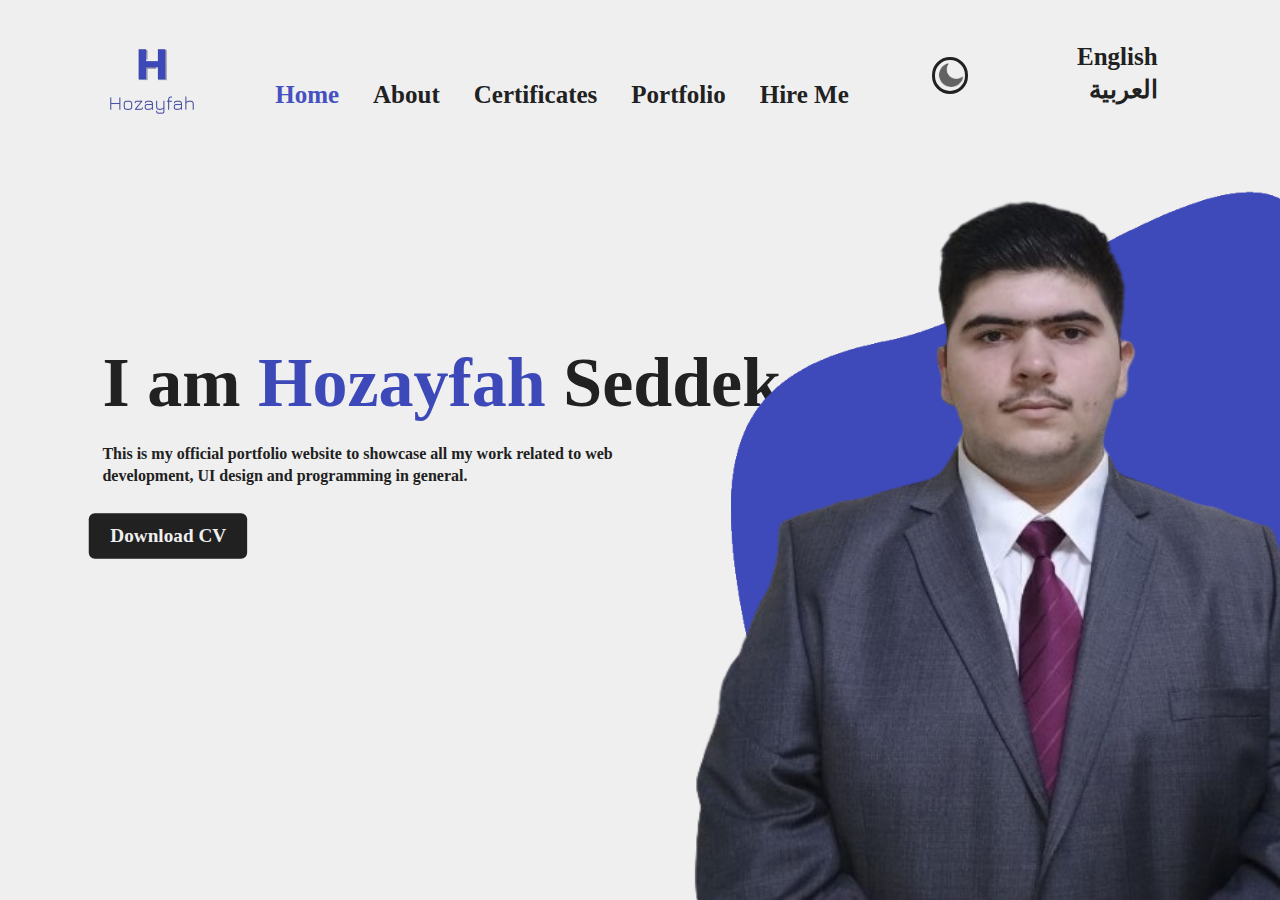
<file: index.html>
<!DOCTYPE html>
<html lang="en">
  <head>
    <meta charset="UTF-8" />
    <meta name="viewport" content="width=device-width, initial-scale=1.0" />
    <title>Home</title>
    <link rel="stylesheet" href="style.css" />
    <link
      rel="stylesheet"
      href="https://site-assets.fontawesome.com/releases/v6.7.2/css/all.css"
    />
    <link rel="icon" href="images/Logo.png" />
  </head>

  <body>
    <div class="main">
      <nav>
        <img src="images/Logo.png" class="logo" />
        <ul class="burger">
          <li><i class="fa-regular fa-bars"></i></li>
        </ul>
        <div class="burger-menu">
          <ul>
            <li>
              <a href="index.html" class="active"
                ><span class="active"><i class="fa-solid fa-house"></i></span>
                Home</a
              >
              <span class="close-btn">&times;</span>
            </li>
            <li>
              <a href="public/about.html"
                ><span><i class="fa-solid fa-circle-info"></i></span> About</a
              >
            </li>
            <li>
              <a href="./public/certificates.html">
                <span><i class="fa-solid fa-file-certificate"></i></span>
                Certificates</a
              >
            </li>
            <li>
              <a href="public/portfolio.html"
                ><span><i class="fa-solid fa-address-book"></i></span>
                Portfolio</a
              >
            </li>
            <li>
              <a href="public/hire.html"
                ><span><i class="fa-solid fa-briefcase"></i></span> Hire Me</a
              >
            </li>
          </ul>
        </div>
        <ul class="nav">
          <li>
            <a href="index.html" class="active"
              ><span class="active"><i class="fa-solid fa-house"></i></span
              ><br />Home</a
            >
          </li>
          <li>
            <a href="public/about.html"
              ><span><i class="fa-solid fa-circle-info"></i></span
              ><br />About</a
            >
          </li>
          <li>
            <a href="./public/certificates.html">
              <span><i class="fa-solid fa-file-certificate"></i></span
              ><br />Certificates</a
            >
          </li>
          <li>
            <a href="public/portfolio.html"
              ><span><i class="fa-solid fa-address-book"></i></span
              ><br />Portfolio</a
            >
          </li>
          <li>
            <a href="public/hire.html"
              ><span><i class="fa-solid fa-briefcase"></i></span><br />Hire
              Me</a
            >
          </li>
        </ul>
        <img src="images/moon.png" id="icon" />
        <div class="lang-box">
          <ul>
            <li class="en"><a href="">English</a></li>
            <li class="ar"><a href="indexAR.html">العربية</a></li>
          </ul>
        </div>
      </nav>

      <div class="info">
        <h1>I am <span>Hozayfah</span> Seddek</h1>
        <p>
          This is my official portfolio website to showcase all my work related
          to web <br />
          development, UI design and programming in general.
        </p>
        <a href="files/CV.pdf" download class="butt"
          >Download CV <i class="fa-solid fa-download"></i
        ></a>
      </div>
      <div class="img-box">
        <img src="images/pattern.png" class="back-img" />
        <img src="images/img.png" class="maina-img" />
      </div>
      <div class="social-links">
        <a href="https://www.linkedin.com/in/hozyfah-seddek-592b80298/"
          ><i class="fa-brands fa-linkedin-in"></i
        ></a>
        <a href="https://github.com/Hozayfah-Seddek"
          ><i class="fa-brands fa-github"></i
        ></a>
      </div>
    </div>
    <script src="main.js"></script>
  </body>
</html>
</file>
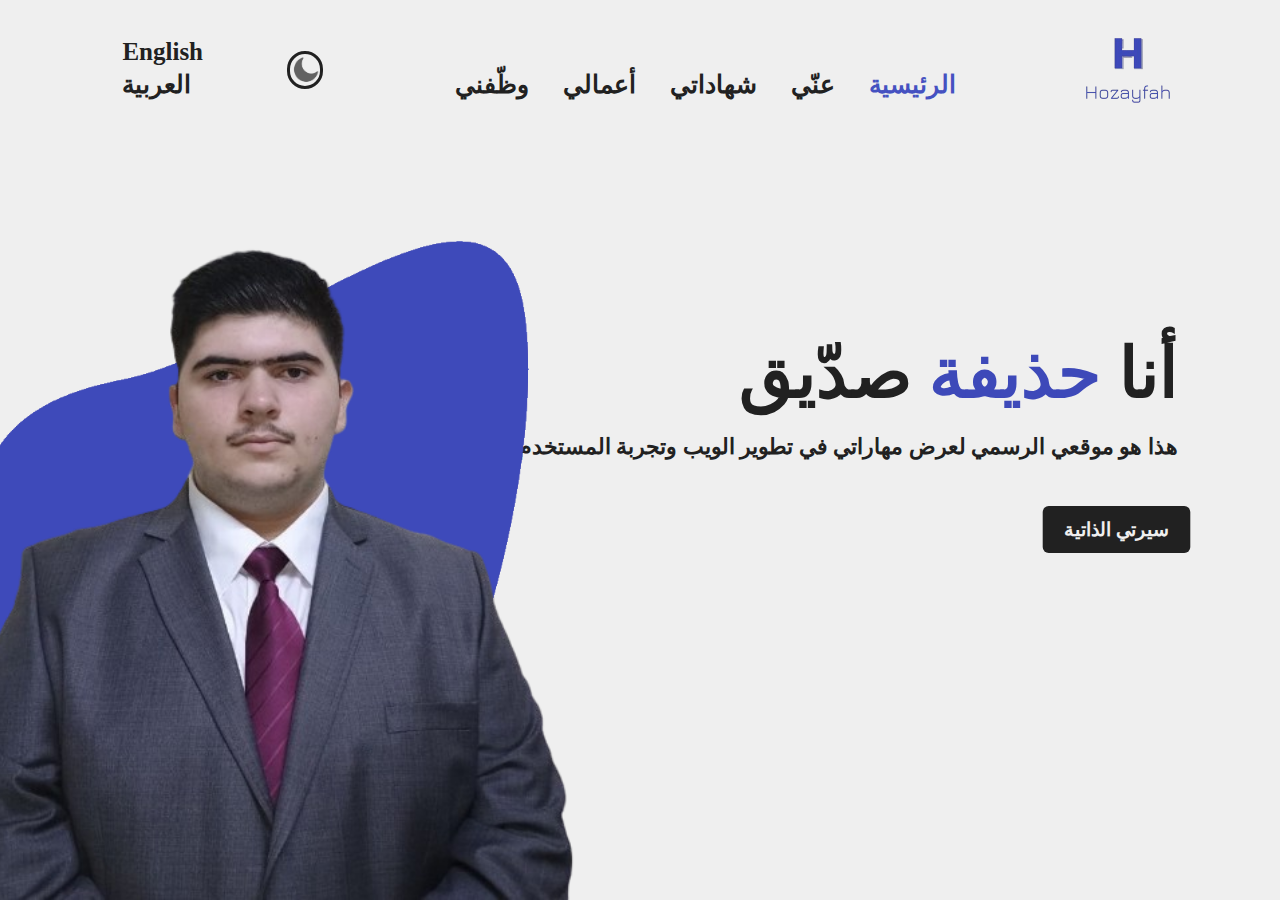
<file: indexAR.html>
<!DOCTYPE html>
<html dir="rtl" lang="ar">
  <head>
    <meta charset="UTF-8" />
    <meta name="viewport" content="width=device-width, initial-scale=1.0" />
    <title>الرئيسية</title>
    <link rel="stylesheet" href="styleAR.css" />
    <link
      rel="stylesheet"
      href="https://site-assets.fontawesome.com/releases/v6.7.2/css/all.css"
    />
    <link rel="icon" href="images/Logo.png" />
  </head>

  <body>
    <div class="main">
      <nav>
        <img src="images/Logo.png" class="logo" />
        <ul class="burger">
          <li><i class="fa-regular fa-bars"></i></li>
        </ul>
        <ul class="burger-menu">
          <li>
            <a href="indexAR.html" class="active"
              ><span class="active"><i class="fa-solid fa-house"></i></span
              ><br />الرئيسية</a
            >
          </li>
          <li>
            <a href="public/aboutAR.html"
              ><span><i class="fa-solid fa-circle-info"></i></span><br />عنّي</a
            >
          </li>
          <li>
            <a href="./public/certificatesAR.html">
              <span><i class="fa-solid fa-file-certificate"></i></span
              ><br />شهاداتي</a
            >
          </li>
          <li>
            <a href="public/portfolioAR.html"
              ><span><i class="fa-solid fa-address-book"></i></span
              ><br />أعمالي</a
            >
          </li>
          <li>
            <a href="public/hireAR.html"
              ><span><i class="fa-solid fa-briefcase"></i></span><br />وظّفني</a
            >
          </li>
        </ul>
        <ul class="nav">
          <li>
            <a href="indexAR.html" class="active"
              ><span class="active"><i class="fa-solid fa-house"></i></span
              ><br />الرئيسية</a
            >
          </li>
          <li>
            <a href="public/aboutAR.html"
              ><span><i class="fa-solid fa-circle-info"></i></span><br />عنّي</a
            >
          </li>
          <li>
            <a href="./public/certificatesAR.html">
              <span><i class="fa-solid fa-file-certificate"></i></span
              ><br />شهاداتي</a
            >
          </li>
          <li>
            <a href="public/portfolioAR.html"
              ><span><i class="fa-solid fa-address-book"></i></span
              ><br />أعمالي</a
            >
          </li>
          <li>
            <a href="public/hireAR.html"
              ><span><i class="fa-solid fa-briefcase"></i></span><br />وظّفني</a
            >
          </li>
        </ul>
        <img src="images/moon.png" id="icon" />
        <div class="lang-box">
          <ul>
            <li class="en"><a href="index.html">English</a></li>
            <li class="ar"><a href="">العربية</a></li>
          </ul>
        </div>
      </nav>
      <div class="info">
        <h1>أنا <span>حذيفة</span> صدّيق</h1>
        <p>
          هذا هو موقعي الرسمي لعرض مهاراتي في تطوير الويب وتجربة المستخدم
          والبرمجة بشكل عام.
        </p>
        <a href="files/CVar.pdf" download class="butt"
          >سيرتي الذاتية <i class="fa-solid fa-download"></i
        ></a>
      </div>
      <div class="img-box">
        <img src="images/pattern.png" class="back-img" />
        <img src="images/img.png" class="maina-img" />
      </div>
      <div class="social-links">
        <a href="https://github.com/Hozayfah-Seddek"
          ><i class="fa-brands fa-github"></i
        ></a>
        <a href="https://www.linkedin.com/in/hozyfah-seddek-592b80298/"
          ><i class="fa-brands fa-linkedin-in"></i
        ></a>
      </div>
    </div>
    <script src="main.js"></script>
  </body>
</html>
</file>
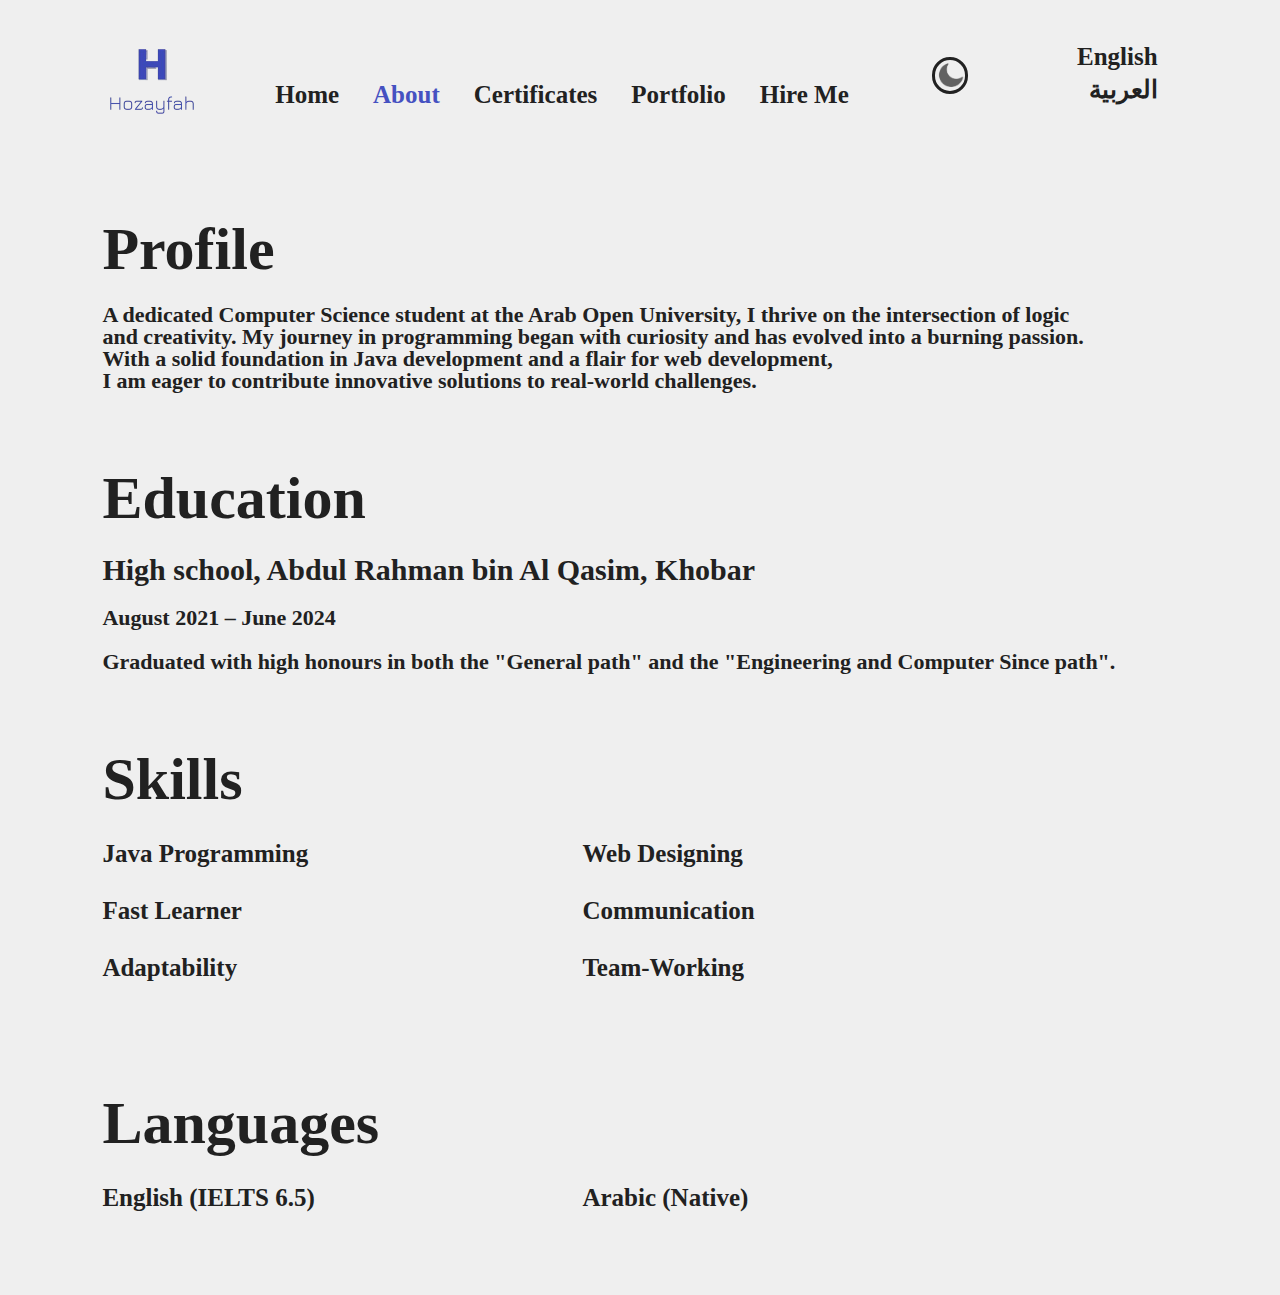
<file: public/about.html>
<!DOCTYPE html>
<html lang="en">

<head>
    <meta charset="UTF-8">
    <meta name="viewport" content="width=device-width, initial-scale=1.0">
    <title>About</title>
    <link rel="stylesheet" href="../style.css">
    <link rel="stylesheet" href="https://site-assets.fontawesome.com/releases/v6.7.2/css/all.css">
    <link rel="icon" href="../images/Logo.png">
</head>

<body>
    <div class="main">
        <nav>
            <img src="../images/Logo.png" class="logo">
            <ul class="burger">
            <li><i class="fa-regular fa-bars"></i></li>
            </ul>
            <ul class="burger-menu">
                <li> <a href="../index.html"><span><i class="fa-solid fa-house"></i></span><br>Home</a></li>
                <li> <a href="about.html" class="active"><span class="active"><i class="fa-solid fa-circle-info"></i></span><br>About</a></li>
                <li> <a href="certificates.html"><span><i class="fa-solid fa-file-certificate"></i></span><br>Certificates</a></li>
                <li> <a href="portfolio.html"><span><i class="fa-solid fa-address-book"></i></span><br>Portfolio</a></li>
                <li> <a href="hire.html"><span><i class="fa-solid fa-briefcase"></i></span><br>Hire Me</a></li>
            </ul>
            <ul class="nav">
                <li> <a href="../index.html"><span><i class="fa-solid fa-house"></i></span><br>Home</a></li>
                <li> <a href="about.html" class="active"><span class="active"><i class="fa-solid fa-circle-info"></i></span><br>About</a></li>
                <li> <a href="certificates.html"><span><i class="fa-solid fa-file-certificate"></i></span><br>Certificates</a></li>
                <li> <a href="portfolio.html"><span><i class="fa-solid fa-address-book"></i></span><br>Portfolio</a></li>
                <li> <a href="hire.html"><span><i class="fa-solid fa-briefcase"></i></span><br>Hire Me</a></li>
            </ul>
            <img src="../images/moon.png" id="icon">
            <div class="lang-box">
                <ul>
                    <li class="en"><a href="">English</a></li>
                    <li class="ar"><a href="aboutAR.html">العربية</a></li>
                </ul>
        </nav>
        <div class="body">
            <h1>Profile</h1>
            <p>
                A dedicated Computer Science student at the Arab Open University, I thrive on the intersection of logic <br> 
                and creativity. My journey in programming began with curiosity and has evolved into a burning passion. <br>
                With a solid foundation in Java development and a flair for web development, <br>
                I am eager to contribute innovative solutions to real-world challenges.
            </p>
            <br><br><br><br>
            <h1>Education</h1>
            <h2>High school, Abdul Rahman bin Al Qasim, Khobar</h2>
            <p>
                August 2021 – June 2024<br><br>
                Graduated with high honours in both the "General path" and the "Engineering and Computer Since
                path".
            </p>
            <br><br><br><br>
            <h1>Skills</h1>
            <div class="container">
                <div class="row">
                    <div class="col">
                        Java Programming
                    </div>
                    <div class="col">
                        <i class="fas fa-star"></i>
                        <i class="fas fa-star"></i>
                        <i class="fas fa-star"></i>
                        <i class="far fa-star"></i>
                        <i class="far fa-star"></i>
                    </div>
                </div>
                <div class="row">
                    <div class="col">
                        Web Designing
                    </div>
                    <div class="col">
                        <i class="fas fa-star"></i>
                        <i class="fas fa-star"></i>
                        <i class="fas fa-star-half-alt"></i>
                        <i class="far fa-star"></i>
                        <i class="far fa-star"></i>
                    </div>
                </div>
                <div class="row">
                    <div class="col">
                        Fast Learner
                    </div>
                    <div class="col">
                        <i class="fas fa-star"></i>
                        <i class="fas fa-star"></i>
                        <i class="fas fa-star"></i>
                        <i class="fas fa-star"></i>
                        <i class="far fa-star"></i>
                    </div>
                </div>
                <div class="row">
                    <div class="col">
                        Communication
                    </div>
                    <div class="col">
                        <i class="fas fa-star"></i>
                        <i class="fas fa-star"></i>
                        <i class="fas fa-star"></i>
                        <i class="fas fa-star"></i>
                        <i class="far fa-star"></i>
                    </div>
                </div>
                <div class="row">
                    <div class="col">
                        Adaptability
                    </div>
                    <div class="col">
                        <i class="fas fa-star"></i>
                        <i class="fas fa-star"></i>
                        <i class="fas fa-star"></i>
                        <i class="fas fa-star"></i>
                        <i class="fas fa-star"></i>
                    </div> 
                </div>
                <div class="row">
                    <div class="col">
                        Team-Working
                    </div>
                    <div class="col">
                        <i class="fas fa-star"></i>
                        <i class="fas fa-star"></i>
                        <i class="fas fa-star"></i>
                        <i class="fas fa-star"></i>
                        <i class="fas fa-star"></i>
                    </div>
                </div>
            </div>
            <br><br><br>
            <h1>Languages</h1>
            <div class="container">
                <div class="row">
                    <div class="col"> English (IELTS 6.5) </div>
                    <div class="col"> <i class="fa-solid fa-star"> </i> <i class="fa-solid fa-star"> </i> <i class="fa-solid fa-star"> </i> <i class="fas fa-star-half-alt"></i> <i class="fa-regular fa-star"></i> </div>
                </div>
                <div class="row">
                    <div class="col"> Arabic (Native) </div>
                    <div class="col"> <i class="fa-solid fa-star"> </i> <i class="fa-solid fa-star"> </i> <i class="fa-solid fa-star">
                    </i> <i class="fa-solid fa-star"></i> <i class="fa-solid fa-star"> </i> </div>
                </div>
            </div>
        </div>
    </div>
</body>

<script src="../main2.js"></script>

</html>
</file>
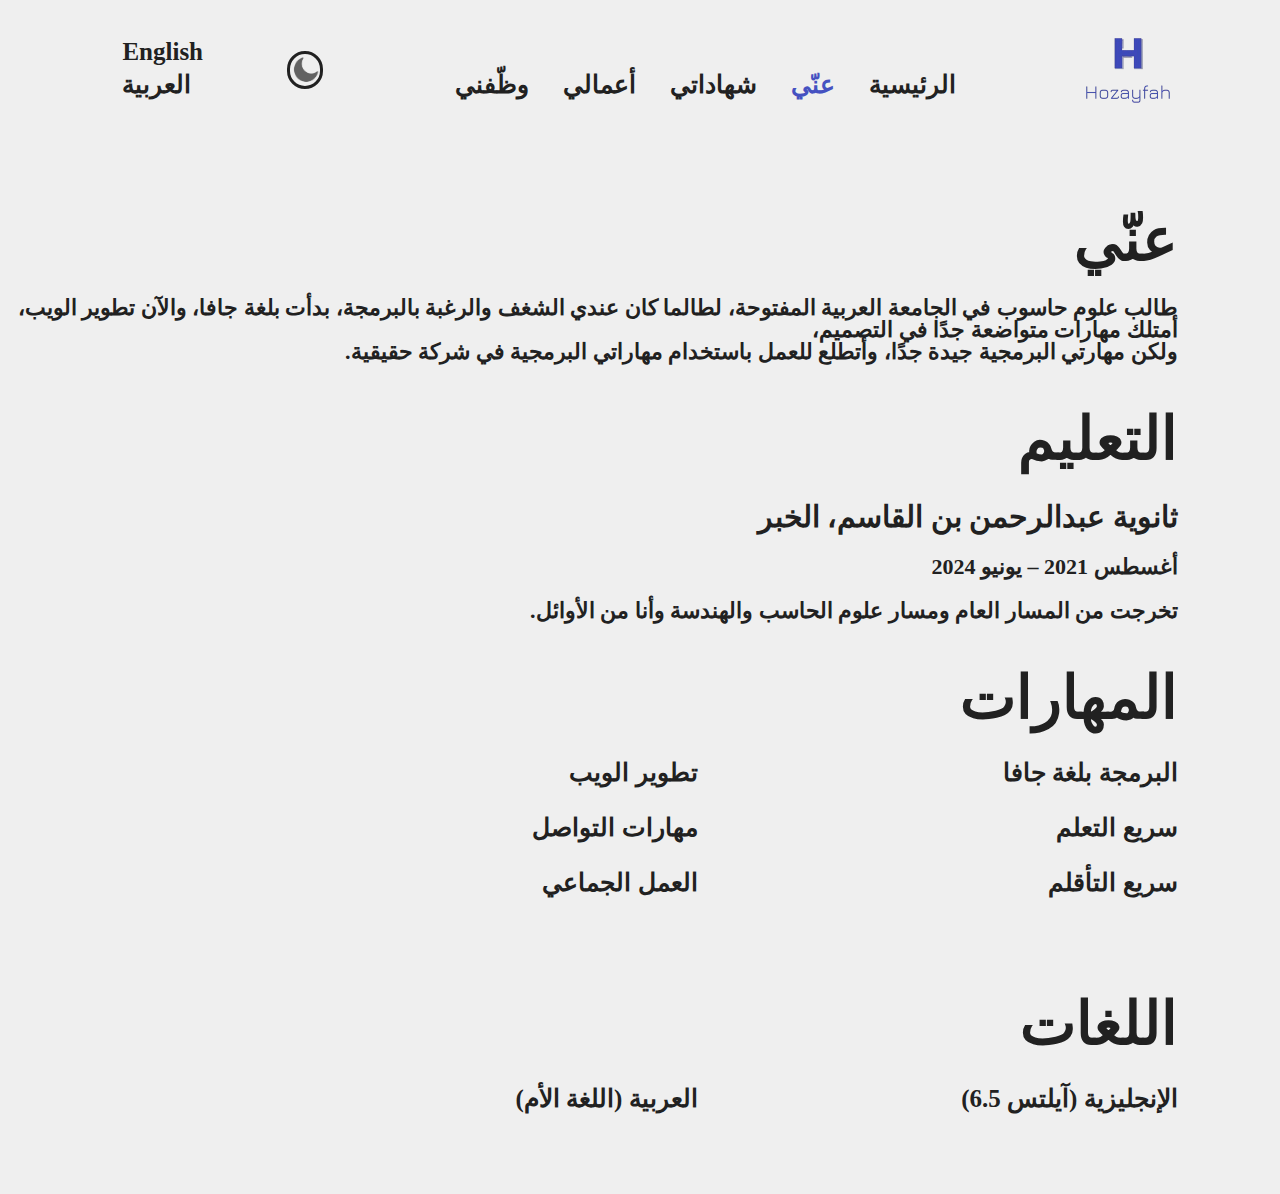
<file: public/aboutAR.html>
<!DOCTYPE html>
<html lang="ar" dir="rtl">
  <head>
    <meta charset="UTF-8" />
    <meta name="viewport" content="width=device-width, initial-scale=1.0" />
    <title>عنّي</title>
    <link rel="stylesheet" href="../styleAR.css" />
    <link
      rel="stylesheet"
      href="https://site-assets.fontawesome.com/releases/v6.7.2/css/all.css"
    />
    <link rel="icon" href="../images/Logo.png" />
  </head>

  <body>
    <div class="main">
      <nav>
        <img src="../images/Logo.png" class="logo" />
        <ul class="burger">
          <li><i class="fa-regular fa-bars"></i></li>
        </ul>
        <ul class="burger-menu">
          <li>
            <a href="../indexAR.html"
              ><span><i class="fa-solid fa-house"></i></span><br />الرئيسية</a
            >
          </li>
          <li>
            <a href="./aboutAR.html" class="active"
              ><span class="active"
                ><i class="fa-solid fa-circle-info"></i></span
              ><br />عنّي</a
            >
          </li>
          <li>
            <a href="certificatesAR.html"
              ><span><i class="fa-solid fa-file-certificate"></i></span
              ><br />شهاداتي</a
            >
          </li>
          <li>
            <a href="./portfolioAR.html"
              ><span><i class="fa-solid fa-address-book"></i></span
              ><br />أعمالي</a
            >
          </li>
          <li>
            <a href="./hireAR.html"
              ><span><i class="fa-solid fa-briefcase"></i></span><br />وظّفني</a
            >
          </li>
        </ul>
        <ul class="nav">
          <li>
            <a href="../indexAR.html"
              ><span><i class="fa-solid fa-house"></i></span><br />الرئيسية</a
            >
          </li>
          <li>
            <a href="./aboutAR.html" class="active"
              ><span class="active"
                ><i class="fa-solid fa-circle-info"></i></span
              ><br />عنّي</a
            >
          </li>
          <li>
            <a href="certificatesAR.html"
              ><span><i class="fa-solid fa-file-certificate"></i></span
              ><br />شهاداتي</a
            >
          </li>
          <li>
            <a href="./portfolioAR.html"
              ><span><i class="fa-solid fa-address-book"></i></span
              ><br />أعمالي</a
            >
          </li>
          <li>
            <a href="./hireAR.html"
              ><span><i class="fa-solid fa-briefcase"></i></span><br />وظّفني</a
            >
          </li>
        </ul>
        <img src="../images/moon.png" id="icon" />
        <div class="lang-box">
          <ul>
            <li class="en"><a href="about.html">English</a></li>
            <li class="ar"><a href="">العربية</a></li>
          </ul>
        </div>
      </nav>
      <div class="body">
        <h1>عنّي</h1>
        <p>
          طالب علوم حاسوب في الجامعة العربية المفتوحة، لطالما كان عندي الشغف
          والرغبة بالبرمجة، بدأت بلغة جافا، والآن تطوير الويب، أمتلك مهارات
          متواضعة جدًا في التصميم، <br />
          ولكن مهارتي البرمجية جيدة جدًا، وأتطلع للعمل باستخدام مهاراتي البرمجية
          في شركة حقيقية.
        </p>
        <h1>التعليم</h1>
        <h2>ثانوية عبدالرحمن بن القاسم، الخبر</h2>
        <p>
          أغسطس 2021 – يونيو 2024
          <br /><br />
          تخرجت من المسار العام ومسار علوم الحاسب والهندسة وأنا من الأوائل.
        </p>
        <h1>المهارات</h1>
        <div class="container">
          <div class="row">
            <div class="col">البرمجة بلغة جافا</div>
            <div class="col">
              <i class="fas fa-star"></i>
              <i class="fas fa-star"></i>
              <i class="fas fa-star"></i>
              <i class="far fa-star"></i>
              <i class="far fa-star"></i>
            </div>
          </div>
          <div class="row">
            <div class="col">تطوير الويب</div>
            <div class="col">
              <i class="fas fa-star"></i>
              <i class="fas fa-star"></i>
              <i class="fa-solid fa-star-half-stroke fa-flip-horizontal"></i>
              <i class="far fa-star"></i>
              <i class="far fa-star"></i>
            </div>
          </div>
          <div class="row">
            <div class="col">سريع التعلم</div>
            <div class="col">
              <i class="fas fa-star"></i>
              <i class="fas fa-star"></i>
              <i class="fas fa-star"></i>
              <i class="fas fa-star"></i>
              <i class="far fa-star"></i>
            </div>
          </div>
          <div class="row">
            <div class="col">مهارات التواصل</div>
            <div class="col">
              <i class="fas fa-star"></i>
              <i class="fas fa-star"></i>
              <i class="fas fa-star"></i>
              <i class="fas fa-star"></i>
              <i class="far fa-star"></i>
            </div>
          </div>
          <div class="row">
            <div class="col">سريع التأقلم</div>
            <div class="col">
              <i class="fas fa-star"></i>
              <i class="fas fa-star"></i>
              <i class="fas fa-star"></i>
              <i class="fas fa-star"></i>
              <i class="fas fa-star"></i>
            </div>
          </div>
          <div class="row">
            <div class="col">العمل الجماعي</div>
            <div class="col">
              <i class="fas fa-star"></i>
              <i class="fas fa-star"></i>
              <i class="fas fa-star"></i>
              <i class="fas fa-star"></i>
              <i class="fas fa-star"></i>
            </div>
          </div>
        </div>
        <h1>اللغات</h1>
        <div class="container">
          <div class="row">
            <div class="col">الإنجليزية (آيلتس 6.5)</div>
            <div class="col">
              <i class="fa-solid fa-star"> </i>
              <i class="fa-solid fa-star"> </i>
              <i class="fa-solid fa-star"> </i>
              <i class="fa-solid fa-star-half-stroke fa-flip-horizontal"></i>
              <i class="fa-regular fa-star"></i>
            </div>
          </div>
          <div class="row">
            <div class="col">العربية (اللغة الأم)</div>
            <div class="col">
              <i class="fa-solid fa-star"> </i>
              <i class="fa-solid fa-star"> </i>
              <i class="fa-solid fa-star"> </i>
              <i class="fa-solid fa-star"></i> <i class="fa-solid fa-star"> </i>
            </div>
          </div>
        </div>
      </div>
    </div>
  </body>

  <script src="../main2.js"></script>
</html>
</file>
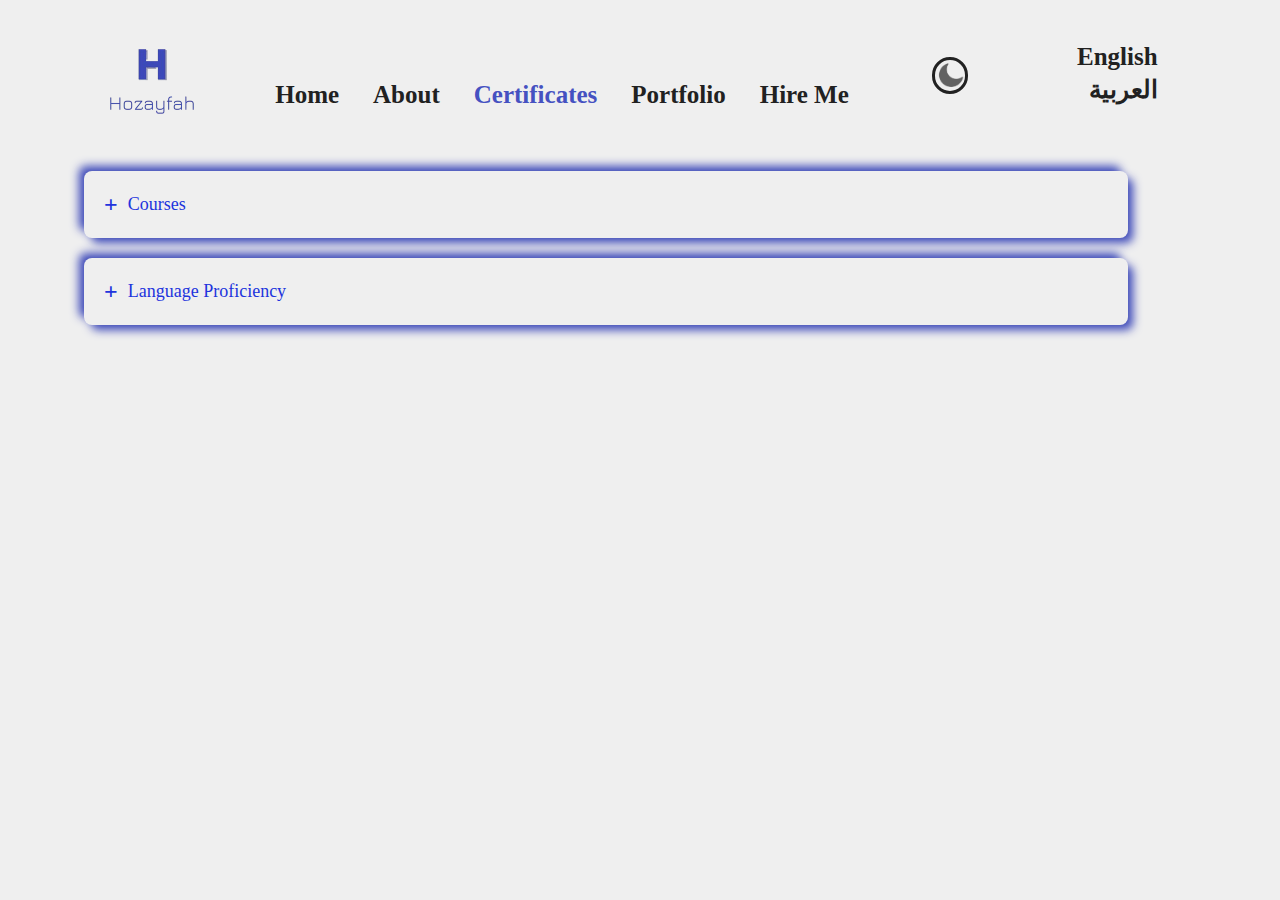
<file: public/certificates.html>
<!DOCTYPE html>
<html lang="en">

<head>
    <meta charset="UTF-8">
    <meta name="viewport" content="width=device-width, initial-scale=1.0">
    <title>certificates</title>
    <link rel="stylesheet" href="../style.css">
    <link rel="stylesheet" href="https://site-assets.fontawesome.com/releases/v6.7.2/css/all.css">
    <link rel="icon" href="../images/Logo.png">
</head>

<body>
    <div class="main">
        <nav>
            <img src="../images/Logo.png" class="logo">
            <ul class="burger">
            <li><i class="fa-regular fa-bars"></i></li>
            </ul>
            <ul class="burger-menu">
                <li> <a href="../index.html"><span><i class="fa-solid fa-house"></i></span><br>Home</a></li>
                <li> <a href="about.html" ><span ><i class="fa-solid fa-circle-info"></i></span><br>About</a></li>
                <li> <a href="certificates.html" class="active"><span class="active"><i class="fa-solid fa-file-certificate"></i></span><br>Certificates</a></li>
                <li> <a href="portfolio.html"><span><i class="fa-solid fa-address-book"></i></span><br>Portfolio</a></li>
                <li> <a href="hire.html"><span><i class="fa-solid fa-briefcase"></i></span><br>Hire Me</a></li>
            </ul>
            <ul class="nav">
                <li> <a href="../index.html"><span><i class="fa-solid fa-house"></i></span><br>Home</a></li>
                <li> <a href="about.html"><span><i class="fa-solid fa-circle-info"></i></span><br>About</a></li>
                <li> <a href="certificates.html" class="active"><span class="active"><i class="fa-solid fa-file-certificate"></i></span><br>Certificates</a></li>
                <li> <a href="portfolio.html"><span><i class="fa-solid fa-address-book"></i></span><br>Portfolio</a></li>
                <li> <a href="hire.html"><span><i class="fa-solid fa-briefcase"></i></span><br>Hire Me</a></li>
            </ul>
            <img src="../images/moon.png" id="icon">
            <div class="lang-box">
                <ul>
                    <li class="en"><a href="">English</a></li>
                    <li class="ar"><a href="certificatesAR.html">العربية</a></li>
                </ul>
            
        </nav>
        <ul class="accordion">
            <li>
                <input type="checkbox" name="acordion" id="first">
                <label for="first">Courses</label>
                <div class="content">
                    <h1>The Complete Web Development Bootcamp – P. Angela Yu, London App Brewery on Udemy</h1>
                    <h3><br>April 2025</h3>
                    <img src="../images/IELTS.png" alt="Web Development Course">
                    <br><br>
                    <h1>The Complete Spring Boot Development Bootcamp – Learn The Part Inc. on Udemy</h1>
                    <h3><br>January 2025</h3>
                    <img src="../images/SpringBootCourse.jpg" alt="Spring Boot Course">
                    <br><br>
                    <h1>The Complete Java Development Bootcamp – Learn The Part Inc. on Udemy</h1>
                    <h3><br>February 2024</h3>
                    <img src="../images/JavaCourse.png" alt="Java Course">
                    <br><br>
                </div>
            </li>
            <li>
                <input type="checkbox" name="acordion" id="second">
                <label for="second">Language Proficiency</label>
                <div class="content">
                    <h1>IELTS</h1>
                    <h3><br>6.5</h3>
                    <img src="../images/IELTS.png" alt="IELTS">
                    <br> <br>
                </div>
            </li>
        </ul>
    </div>
</body>
<script src="../main2.js"></script>
</html>
</file>
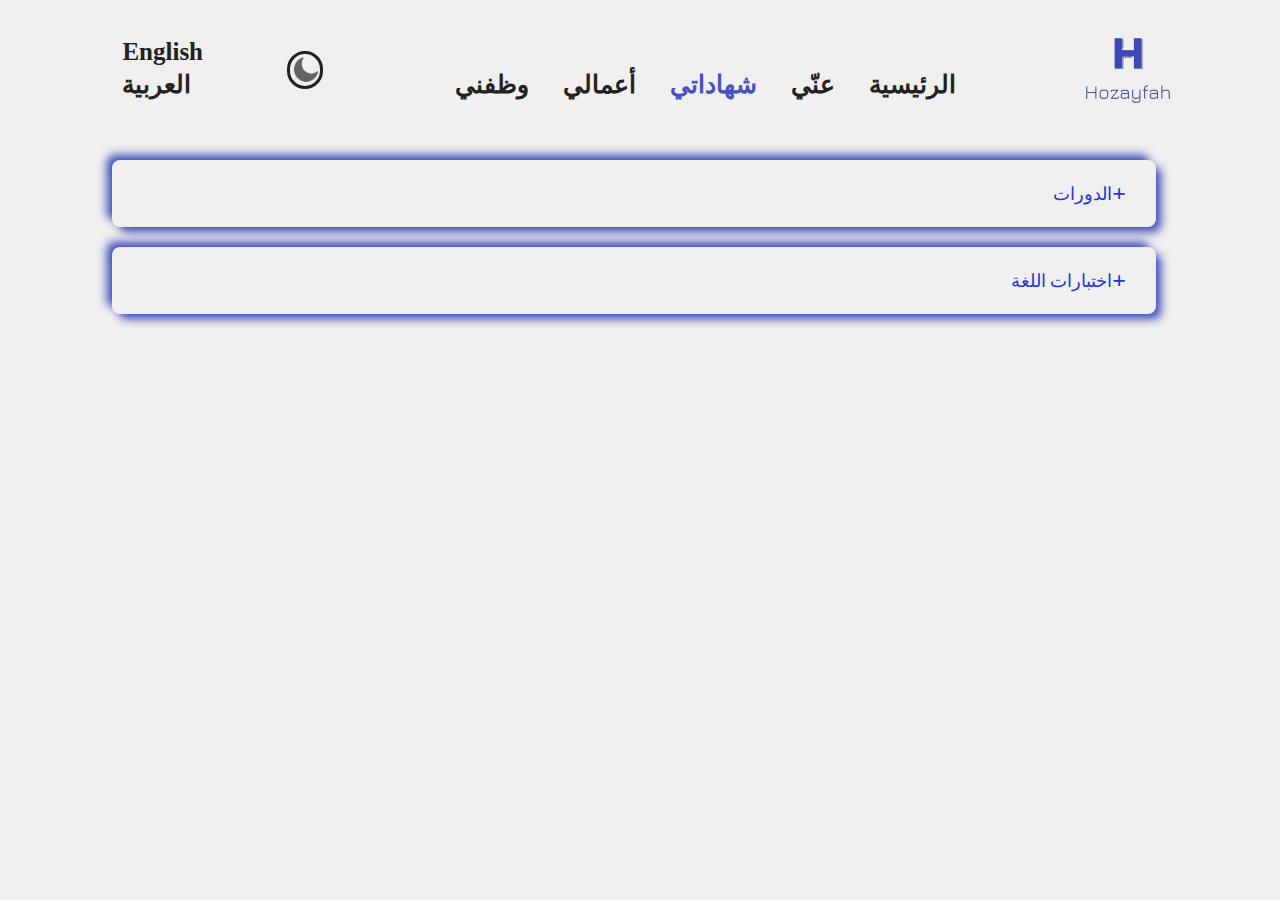
<file: public/certificatesAR.html>
<!DOCTYPE html>
<html lang="ar" dir="rtl">
  <head>
    <meta charset="UTF-8" />
    <meta name="viewport" content="width=device-width, initial-scale=1.0" />
    <title>certificates</title>
    <link rel="stylesheet" href="../styleAR.css" />
    <link
      rel="stylesheet"
      href="https://site-assets.fontawesome.com/releases/v6.7.2/css/all.css"
    />
    <link rel="icon" href="../images/Logo.png" />
  </head>

  <body>
    <div class="main">
      <nav>
        <img src="../images/Logo.png" class="logo" />
        <ul class="burger">
          <li><i class="fa-regular fa-bars"></i></li>
        </ul>
        <ul class="burger-menu">
          <li>
            <a href="../indexAR.html"
              ><span><i class="fa-solid fa-house"></i></span><br />الرئيسية</a
            >
          </li>
          <li>
            <a href="./aboutAR.html"
              ><span><i class="fa-solid fa-circle-info"></i></span><br />عنّي</a
            >
          </li>
          <li>
            <a href="certificatesAR.html" class="active"
              ><span class="active"
                ><i class="fa-solid fa-file-certificate"></i></span
              ><br />شهاداتي</a
            >
          </li>
          <li>
            <a href="./portfolioAR.html"
              ><span><i class="fa-solid fa-address-book"></i></span
              ><br />أعمالي</a
            >
          </li>
          <li>
            <a href="./hireAR.html"
              ><span><i class="fa-solid fa-briefcase"></i></span><br />وظّفني</a
            >
          </li>
        </ul>
        <ul class="nav">
          <li>
            <a href="../indexAR.html"
              ><span><i class="fa-solid fa-house"></i></span><br />الرئيسية</a
            >
          </li>
          <li>
            <a href="./aboutAR.html"
              ><span><i class="fa-solid fa-circle-info"></i></span><br />عنّي</a
            >
          </li>
          <li>
            <a href="certificatesAR.html" class="active"
              ><span class="active"
                ><i class="fa-solid fa-file-certificate"></i></span
              ><br />شهاداتي</a
            >
          </li>
          <li>
            <a href="./portfolioAR.html"
              ><span><i class="fa-solid fa-address-book"></i></span
              ><br />أعمالي</a
            >
          </li>
          <li>
            <a href="./hireAR.html"
              ><span><i class="fa-solid fa-briefcase"></i></span><br />وظفني</a
            >
          </li>
        </ul>
        <img src="../images/moon.png" id="icon" />
        <div class="lang-box">
          <ul>
            <li class="en"><a href="certificates.html">English</a></li>
            <li class="ar"><a href="">العربية</a></li>
          </ul>
        </div>
      </nav>
      <ul class="accordion">
        <li>
          <input type="checkbox" name="acordion" id="first" />
          <label for="first">الدورات</label>
          <div class="content">
            <h1>
              The Complete Web Development Bootcamp – P. Angela Yu, London App
              Brewery on Udemy
            </h1>
            <h3><br />أبريل 2025</h3>
            <img src="../images/IELTS.png" alt="Web Development Course" />
            <br /><br />
            <h1>
              The Complete Spring Boot Development Bootcamp – Learn The Part
              Inc. on Udemy
            </h1>
            <h3><br />يناير 2025</h3>
            <img
              src="../images/SpringBootCourse.jpg"
              alt="Spring Boot Course"
            />
            <br /><br />
            <h1>
              The Complete Java Development Bootcamp – Learn The Part Inc. on
              Udemy
            </h1>
            <h3><br />فبراير 2024</h3>
            <img src="../images/JavaCourse.png" alt="Java Course" />
            <br /><br />
          </div>
        </li>
        <li>
          <input type="checkbox" name="acordion" id="second" />
          <label for="second">اختبارات اللغة</label>
          <div class="content">
            <h1>IELTS</h1>
            <h3><br />6.5</h3>
            <img src="../images/IELTS.png" alt="IELTS" />
            <br />
            <br />
          </div>
        </li>
      </ul>
    </div>
  </body>

  <script src="../main2.js"></script>
</html>
</file>
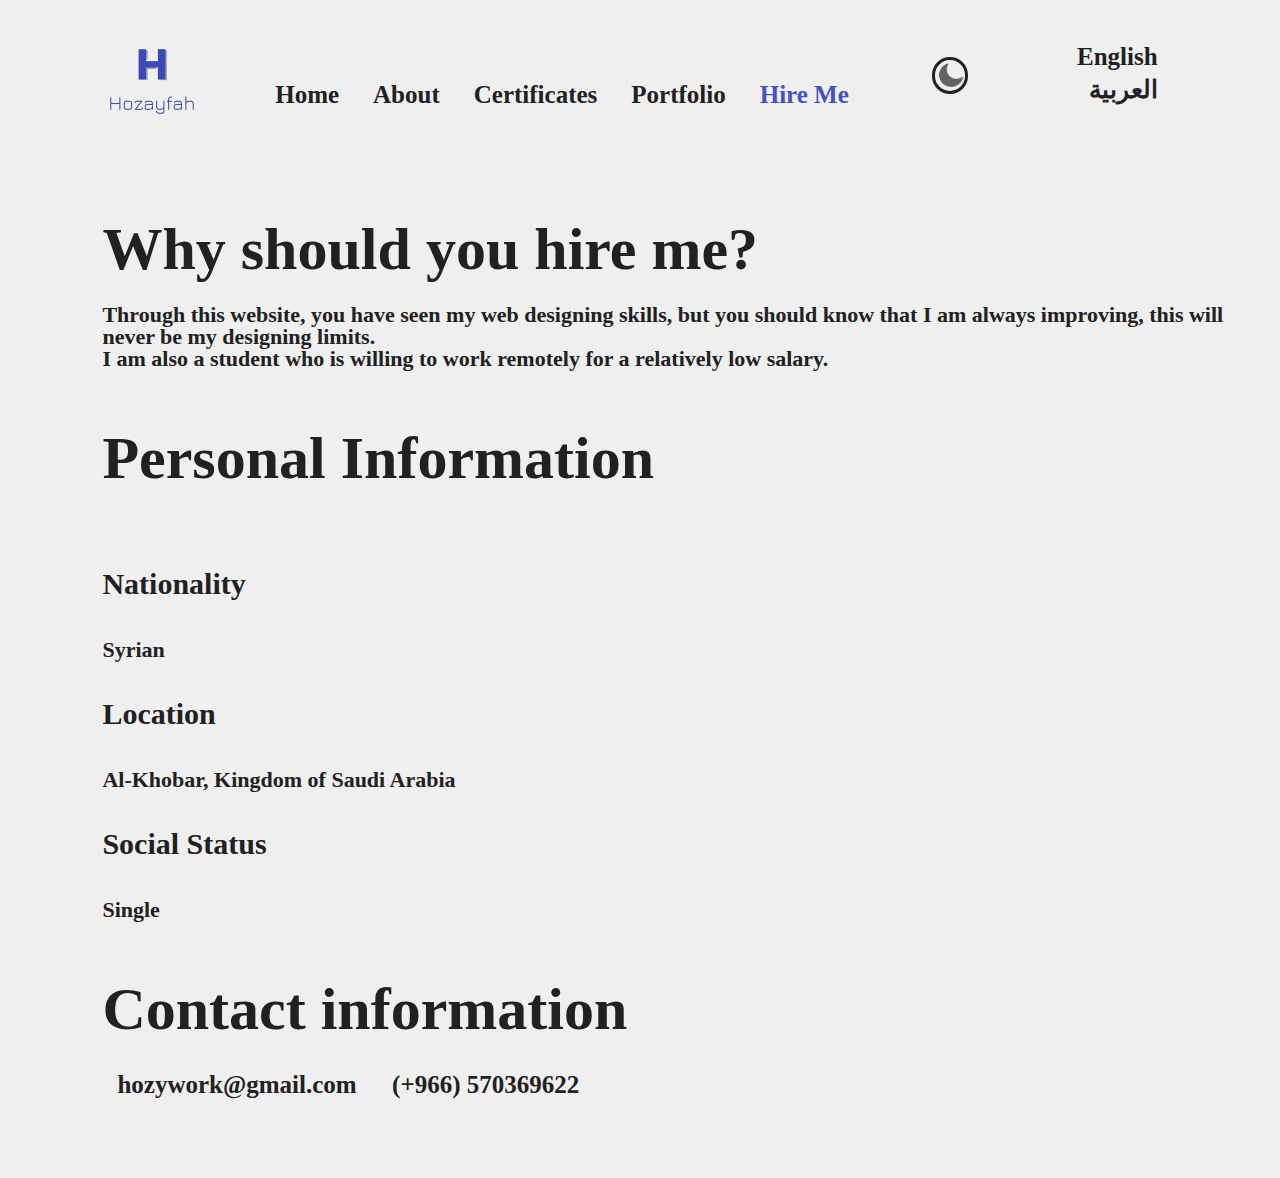
<file: public/hire.html>
<!DOCTYPE html>
<html lang="en">

<head>
    <meta charset="UTF-8">
    <meta name="viewport" content="width=device-width, initial-scale=1.0">
    <title>Hire</title>
    <link rel="stylesheet" href="../style.css">
    <link rel="stylesheet" href="https://site-assets.fontawesome.com/releases/v6.7.2/css/all.css">
    <link rel="icon" href="../images/Logo.png">
</head>

<body>
    <div class="main">
        <nav>
            <img src="../images/Logo.png" class="logo">
            <ul class="burger">
            <li><i class="fa-regular fa-bars"></i></li>
            </ul>
            <ul class="burger-menu">
                <li> <a href="../index.html"><span><i class="fa-solid fa-house"></i></span><br>Home</a></li>
                <li> <a href="about.html" ><span ><i class="fa-solid fa-circle-info"></i></span><br>About</a></li>
                <li> <a href="certificates.html"><span><i class="fa-solid fa-file-certificate"></i></span><br>Certificates</a></li>
                <li> <a href="portfolio.html"><span><i class="fa-solid fa-address-book"></i></span><br>Portfolio</a></li>
                <li> <a href="hire.html" class="active"><span class="active"><i class="fa-solid fa-briefcase"></i></span><br>Hire Me</a></li>
            </ul>
            <ul class="nav">
                <li> <a href="../index.html"><span><i class="fa-solid fa-house"></i></span><br>Home</a></li>
                <li> <a href="about.html" ><span ><i class="fa-solid fa-circle-info"></i></span><br>About</a></li>
                <li> <a href="certificates.html"><span><i class="fa-solid fa-file-certificate"></i></span><br>Certificates</a></li>
                <li> <a href="portfolio.html"><span><i class="fa-solid fa-address-book"></i></span><br>Portfolio</a></li>
                <li> <a href="hire.html" class="active"><span class="active"><i class="fa-solid fa-briefcase"></i></span><br>Hire Me</a></li>
            </ul>
            <img src="../images/moon.png" id="icon">
            <div class="lang-box">
                <ul>
                    <li class="en"><a href="">English</a></li>
                    <li class="ar"><a href="hireAR.html">العربية</a></li>
                </ul>
        </nav>

        <div class="body">
            <h1> Why should you hire me?</h1>
            <p>Through this website, you have seen my web designing skills, but you should know that I am always improving, this will never be my designing limits. <br>
                I am also a student who is willing to work remotely for a relatively low salary.
            </p> <br> <br><br>
            <h1>Personal Information</h1>
            <br><br><br>
            <h2>Nationality</h2>
            <br>
            <p>Syrian</p>
            <br><br>
            <h2>Location</h2>
            <br>
            <p>Al-Khobar, Kingdom of Saudi Arabia</p>
            <br><br>
            <h2>Social Status</h2>
            <br>
            <p>Single</p>
            <br><br><br>
            <h1>Contact information</h1>
            <ul>
                <li><i class="fa-solid fa-square-envelope"></i> hozywork@gmail.com</li>
                <li><i class="fa-solid fa-square-phone"></i> (+966) 570369622</li>
            </ul>
    </div>
    <br><br><br><br>
</body>

<script src="../main2.js"></script>

</html>
</file>
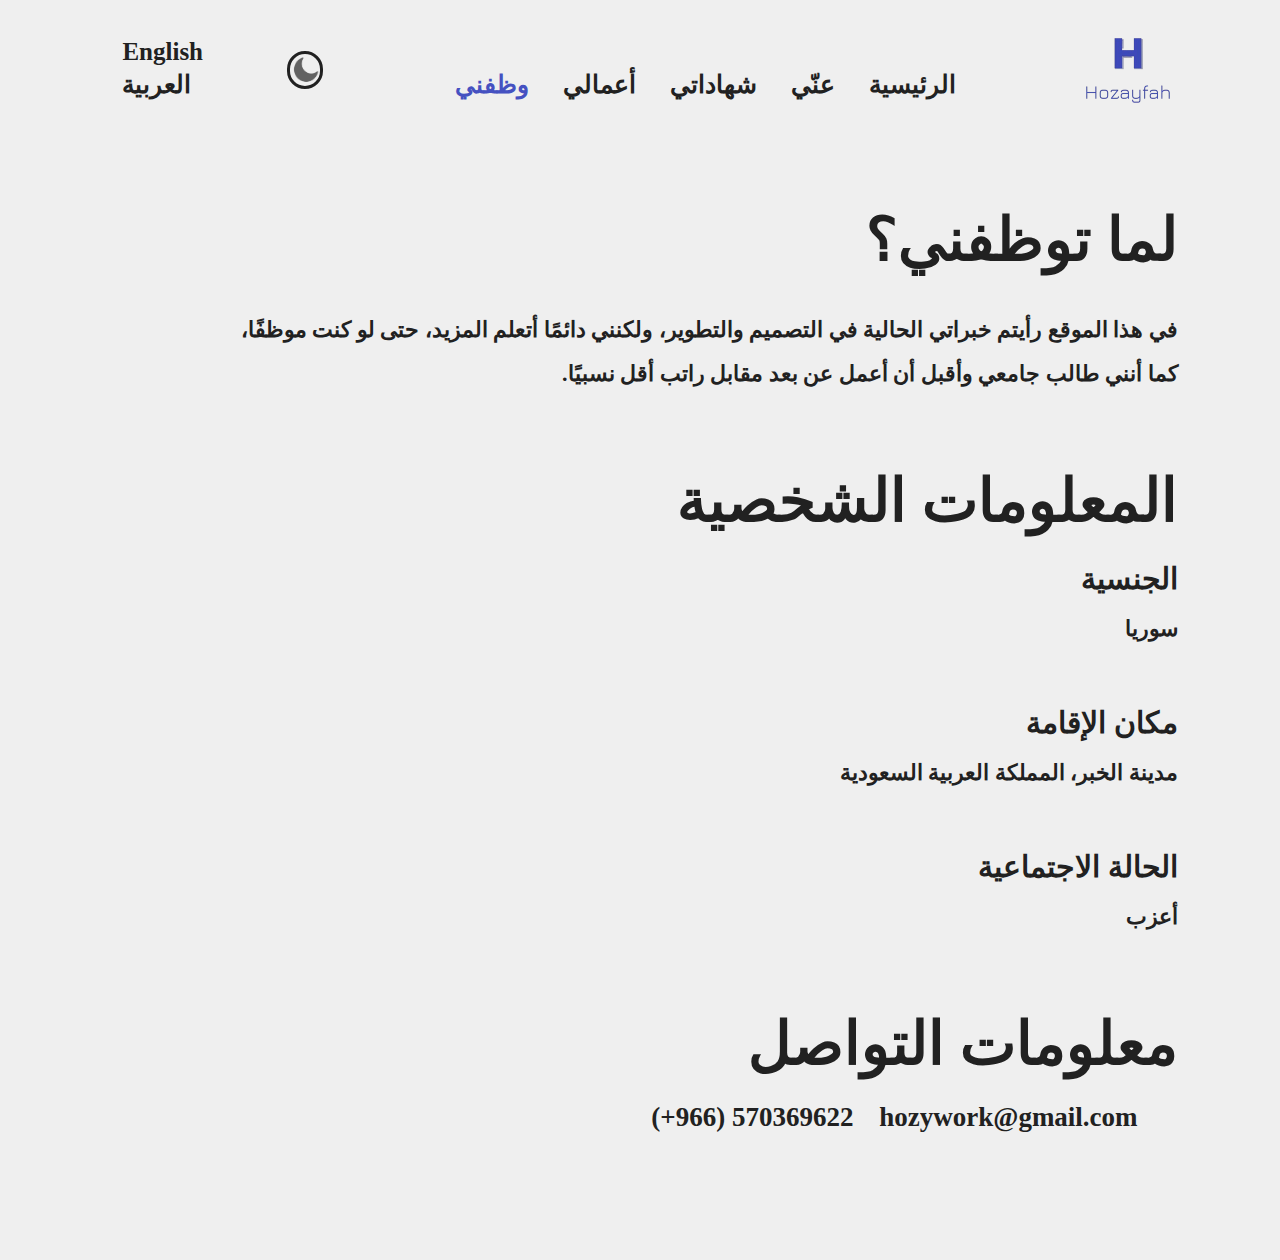
<file: public/hireAR.html>
<!DOCTYPE html>
<html lang="ar" dir="rtl">

<head>
    <meta charset="UTF-8">
    <meta name="viewport" content="width=device-width, initial-scale=1.0">
    <title>وظفني</title>
    <link rel="stylesheet" href="../styleAR.css">
    <link rel="stylesheet" href="https://site-assets.fontawesome.com/releases/v6.7.2/css/all.css">
    <link rel="icon" href="../images/Logo.png">
</head>

<body>
    <div class="main">
        <nav>
            <img src="../images/Logo.png" class="logo">
            <ul class="burger">
                <li><i class="fa-regular fa-bars"></i></li>
            </ul>
            <ul class="burger-menu">
                <li><a href="../indexAR.html"><span><i class="fa-solid fa-house"></i></span><br/>الرئيسية</a></li>
                <li> <a href="./aboutAR.html"><span><i class="fa-solid fa-circle-info"></i></span><br/>عنّي</a></li>
                <li> <a href="certificatesAR.html" ><span ><i class="fa-solid fa-file-certificate"></i></span><br/>شهاداتي</a></li>
                <li> <a href="./portfolioAR.html"><span><i class="fa-solid fa-address-book"></i></span><br/>أعمالي</a></li>
                <li> <a href="./hireAR.html" class="active"><span class="active"><i class="fa-solid fa-briefcase"></i></span><br/>وظفني</a></li>
            </ul>
            <ul class="nav">
                <li><a href="../indexAR.html"><span><i class="fa-solid fa-house"></i></span><br/>الرئيسية</a></li>
                <li> <a href="./aboutAR.html"><span><i class="fa-solid fa-circle-info"></i></span><br/>عنّي</a></li>
                <li> <a href="certificatesAR.html" ><span ><i class="fa-solid fa-file-certificate"></i></span><br/>شهاداتي</a></li>
                <li> <a href="./portfolioAR.html"><span><i class="fa-solid fa-address-book"></i></span><br/>أعمالي</a></li>
                <li> <a href="./hireAR.html" class="active"><span class="active"><i class="fa-solid fa-briefcase"></i></span><br/>وظفني</a></li>
            </ul>
            <img src="../images/moon.png" id="icon">
            <div class="lang-box">
                <ul>
                    <li class="en"><a href="hire.html">English</a></li>
                    <li class="ar"><a href="">العربية</a></li>
                </ul>
            </div>
        </nav>

        <div class="body">
            <h1> لما توظفني؟</h1>
            <p><br>في هذا الموقع رأيتم خبراتي الحالية في التصميم والتطوير، ولكنني دائمًا أتعلم المزيد، حتى لو كنت موظفًا، <br><br>
                كما أنني طالب جامعي وأقبل أن أعمل عن بعد مقابل راتب أقل نسبيًا.
            </p>
            <br>
            <h1>المعلومات الشخصية</h1>
            <h2>الجنسية</h2>
            <p>سوريا</p>
            <br>
            <h2>مكان الإقامة</h2>
            <p>مدينة الخبر، المملكة العربية السعودية</p>
            <br>
            <h2>الحالة الاجتماعية</h2>
            <p>أعزب</p>
            <br>
            <h1>معلومات التواصل</h1>
            <ul class="con">
                <li><i class="fa-solid fa-square-envelope"></i> hozywork@gmail.com</li>
                <li class="ph"><i class="fa-solid fa-square-phone"></i>  570369622 (966+)</li>
            </ul>
        </div>
        <br><br><br><br><br><br>
</body>

<script src="../main2.js"></script>

</html>
</file>
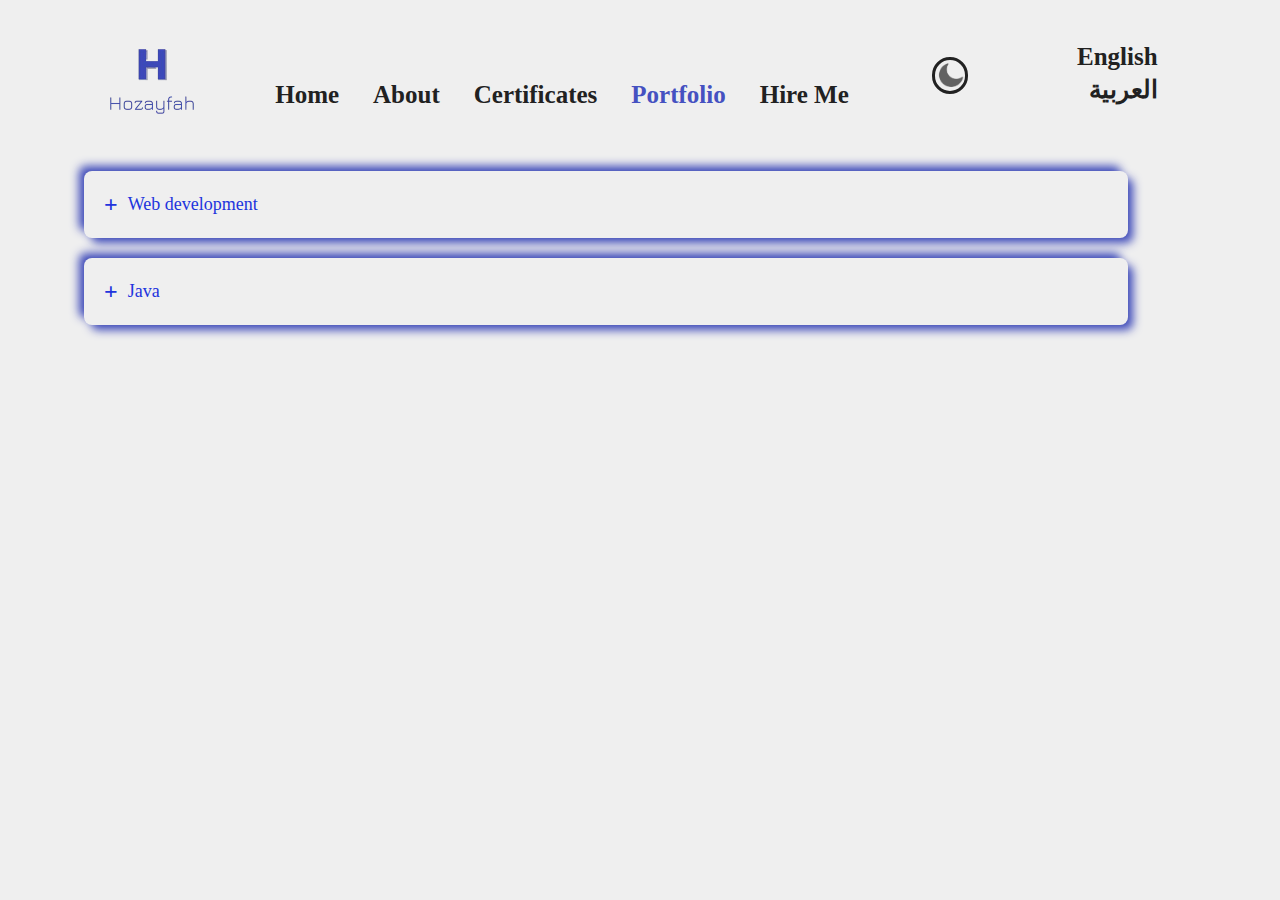
<file: public/portfolio.html>
<!DOCTYPE html>
<html lang="en">

<head>
    <meta charset="UTF-8">
    <meta name="viewport" content="width=device-width, initial-scale=1.0">
    <title>Portfolio</title>
    <link rel="stylesheet" href="../style.css">
    <link rel="stylesheet" href="https://site-assets.fontawesome.com/releases/v6.7.2/css/all.css">
    <link rel="icon" href="../images/Logo.png">
</head>

<body>
    <div class="main">
        <nav>
            <img src="../images/Logo.png" class="logo">
            <ul class="burger">
            <li><i class="fa-regular fa-bars"></i></li>
            </ul>
            <ul class="burger-menu">
                <li> <a href="../index.html"><span><i class="fa-solid fa-house"></i></span><br>Home</a></li>
                <li> <a href="about.html" ><span ><i class="fa-solid fa-circle-info"></i></span><br>About</a></li>
                <li> <a href="certificates.html"><span><i class="fa-solid fa-file-certificate"></i></span><br>Certificates</a></li>
                <li> <a href="portfolio.html" class="active"><span class="active"><i class="fa-solid fa-address-book"></i></span><br>Portfolio</a></li>
                <li> <a href="hire.html"><span><i class="fa-solid fa-briefcase"></i></span><br>Hire Me</a></li>
            </ul>
            <ul class="nav">
                <li> <a href="../index.html"><span><i class="fa-solid fa-house"></i></span><br>Home</a></li>
                <li> <a href="about.html" ><span ><i class="fa-solid fa-circle-info"></i></span><br>About</a></li>
                <li> <a href="certificates.html"><span><i class="fa-solid fa-file-certificate"></i></span><br>Certificates</a></li>
                <li> <a href="portfolio.html" class="active"><span class="active"><i class="fa-solid fa-address-book"></i></span><br>Portfolio</a></li>
                <li> <a href="hire.html"><span><i class="fa-solid fa-briefcase"></i></span><br>Hire Me</a></li>
            </ul>
            <img src="../images/moon.png" id="icon">
            <div class="lang-box">
                <ul>
                    <li class="en"><a href="">English</a></li>
                    <li class="ar"><a href="portfolioAR.html">العربية</a></li>
                </ul>
            </div>
        </nav>
        <ul class="accordion">
            <li>
                <input type="checkbox" name="acordion" id="first">
                <label for="first">Web development</label>
                
                <div class="content">
                    <h1> Abdul-Rahman bin Al-Qasim High School Website ( 06/2024 )</h1>
                    <h2><br>(Work Experiance)</h2>
                    <h3><br>I can't put the link as the school asked me not to do so.</h3>
                    <img src="../images/web.png" alt="My first website">
                    <br> <br>

                </div>
            </li>
            <li>
                <input type="checkbox" name="acordion" id="second">
                <label for="second">Java</label>
                <div class="content">
                    <h1>Codder / Decoder ( 09/2023 )</h1>
                    <h3><br><a href="https://github.com/Hozayfah-Seddek/Codder-Decodder">Check it out!</a></h3>
                    <img src="../images/c&dc.png" alt="Java">
                    <br> <br>
                    <h1>Calculator ( 10/2023 )</h1>
                    <h3><br><a href="https://github.com/Hozayfah-Seddek/Calculator">Check it out!</a></h3>
                    <img src="../images/calc.png" alt="Java" class="calc">
                    <br><br>
                    <h1>Currency Converter ( 02/2024 )</h1>
                    <h3><br><a href="https://github.com/Hozayfah-Seddek/Currency-Converter">Check it out!</a></h3>
                    <img src="../images/CC.png" alt="java" class="conv">
            </li>
        </ul>
    </div>
</body>

<script src="../main2.js"></script>

</html>
</file>
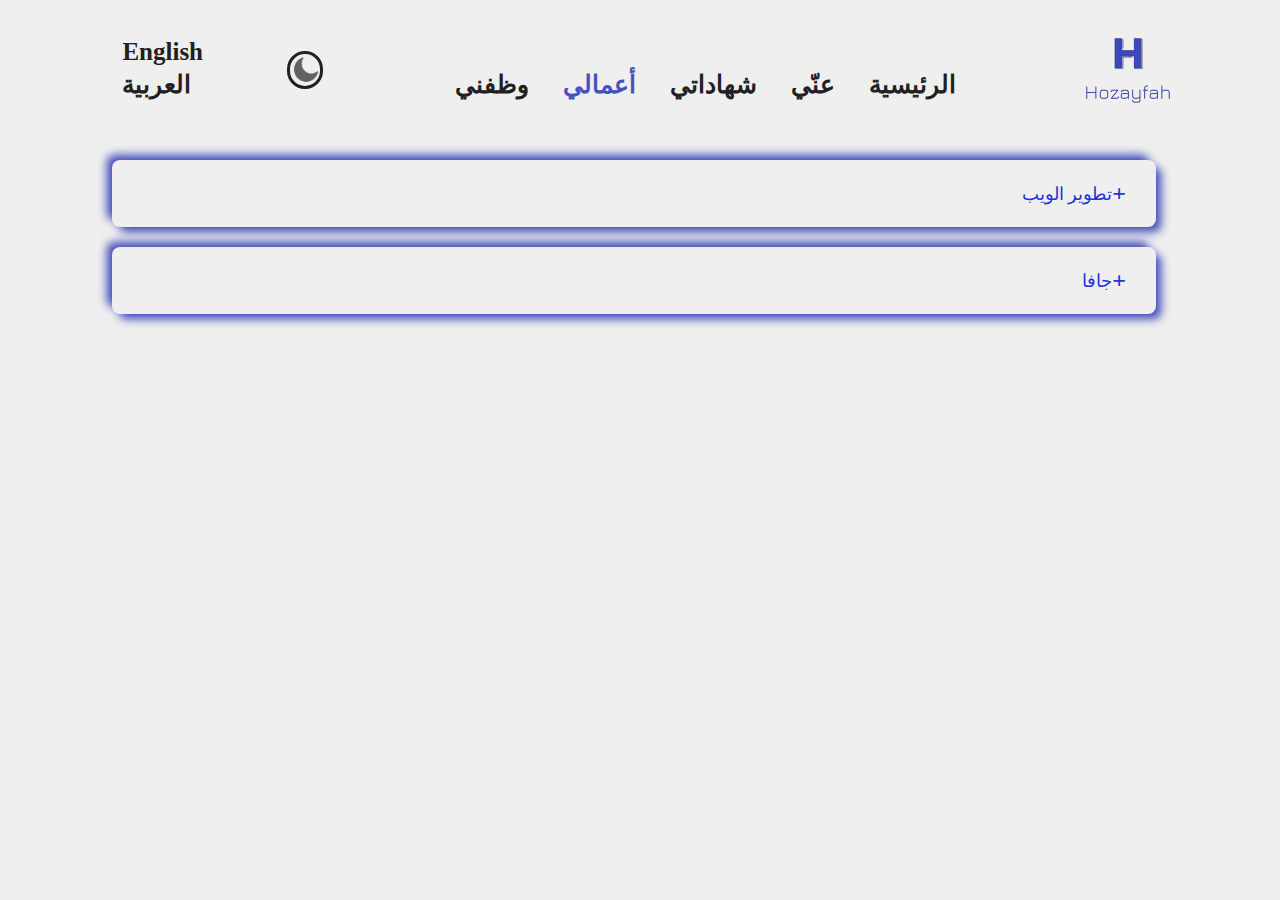
<file: public/portfolioAR.html>
<!DOCTYPE html>
<html lang="ar" dir="rtl">

<head>
    <meta charset="UTF-8">
    <meta name="viewport" content="width=device-width, initial-scale=1.0">
    <title>أعمالي</title>
    <link rel="stylesheet" href="../styleAR.css">
    <link rel="stylesheet" href="https://site-assets.fontawesome.com/releases/v6.7.2/css/all.css">
    <link rel="icon" href="../images/Logo.png">
</head>

<body>
    <div class="main">
        <nav>
            <img src="../images/Logo.png" class="logo">
            <ul class="burger">
                <li><i class="fa-regular fa-bars"></i></li>
            </ul>
            <ul class="burger-menu">
                <li><a href="../indexAR.html"><span><i class="fa-solid fa-house"></i></span><br/>الرئيسية</a></li>
                <li> <a href="./aboutAR.html"><span><i class="fa-solid fa-circle-info"></i></span><br/>عنّي</a></li>
                <li> <a href="certificatesAR.html" ><span ><i class="fa-solid fa-file-certificate"></i></span><br/>شهاداتي</a></li>
                <li> <a href="./portfolioAR.html" class="active"><span class="active"><i class="fa-solid fa-address-book"></i></span><br/>أعمالي</a></li>
                <li> <a href="./hireAR.html" ><span ><i class="fa-solid fa-briefcase"></i></span><br/>وظفني</a></li>
            </ul>
            <ul class="nav">
                <li><a href="../indexAR.html"><span><i class="fa-solid fa-house"></i></span><br/>الرئيسية</a></li>
                <li> <a href="./aboutAR.html"><span><i class="fa-solid fa-circle-info"></i></span><br/>عنّي</a></li>
                <li> <a href="certificatesAR.html" ><span ><i class="fa-solid fa-file-certificate"></i></span><br/>شهاداتي</a></li>
                <li> <a href="./portfolioAR.html" class="active"><span class="active"><i class="fa-solid fa-address-book"></i></span><br/>أعمالي</a></li>
                <li> <a href="./hireAR.html"><span><i class="fa-solid fa-briefcase"></i></span><br/>وظفني</a></li>
            </ul>
            <img src="../images/moon.png" id="icon">
            <div class="lang-box">
                <ul>
                    <li class="en"><a href="portfolio.html">English</a></li>
                    <li class="ar"><a href="">العربية</a></li>
                </ul>
            </div>
        </nav>
        <ul class="accordion">
            <li>
                <input type="checkbox" name="acordion" id="first">
                <label for="first">تطوير الويب</label>
                <div class="content">
                    <h1> موقع ثانوية عبد الرحمن بن القاسم ( 06/2024 )</h1>
                    <h2><br>(خبرة عمل سابقة)</h2>
                    <h3>لا استطيع وضع رابط الموقع لأنهم طلبوا مني عدم فعل ذلك</h3>
                    <img src="../images/web.png" alt="My first website">
                    <br> <br>
                </div>
            </li>
            <li>
                <input type="checkbox" name="acordion" id="second">
                <label for="second">جافا</label>
                <div class="content">
                    <h1>تشفير / فك التشفير ( 09/2023 ) </h1>
                    <h3><br><a href="https://github.com/Hozayfah-Seddek/Codder-Decodder">جربه!</a></h3>
                    <img src="../images/c&dc.png" alt="Java">
                    <br> <br>
                    <h1>آلة حاسبة ( 10/2023 )</h1>
                    <h3><br><a href="https://github.com/Hozayfah-Seddek/Calculator">جربه!</a></h3>
                    <img src="../images/calc.png" alt="Java" class="calc">
                    <br><br>
                    <h1>محول عملات ( 02/2024 )</h1>
                    <h3><br><a href="https://github.com/Hozayfah-Seddek/Currency-Converter">جربه!</a></h3>
                    <img src="../images/CC.png" alt="java" class="conv">
            </li>
        </ul>
    </div>
</body>

<script src="../main2.js"></script>

</html>
</file>
<file: style.css>
* {
  margin: 0;
  padding: 0;
}

body {
  font-weight: bold;
}

.main {
  min-height: 100vh;
  height: 100%;
  width: 100%;
  background: var(--bg-colour);
  font-family: Times-New-Roman, serif;
  position: relative;
}

nav {
  width: 84%;
  margin: auto;
  padding: 20px;
  display: flex;
  align-items: center;
  justify-content: space-between;
}

.logo {
  margin-top: 1%;
  width: 100px;
}

.burger {
  display: none;
  cursor: pointer;
}

nav ul {
  flex: 1;
  text-align: center;
}

nav ul li {
  display: inline-block;
  list-style: none;
  margin-left: 10px;
  margin-right: 20px;
  font-size: 25px;
  text-align: center;
}

nav ul li a {
  text-decoration: none;
  color: var(--secondary-colour);
  display: inline-block;
  transition: all 0.2s;
}

nav ul li a span {
  text-decoration: none;
  color: var(--secondary-colour);
  display: inline-block;
  transition: all 0.2s;
}

nav ul li a:hover {
  color: #3d49b9;
  transform: scale(1.05);
}

nav ul li a:hover span {
  color: #3d49b9;
  transform: scale(1.45);
}

.active {
  color: #4551c1;
}

#icon {
  border: 3px solid var(--secondary-colour);
  border-radius: 55px;
  margin-right: 40px;
  width: 30px;
  cursor: pointer;
  transform: scale(1);
  transition: all 0.2s;
}

#icon:hover {
  transform: scale(1.2);
}

.nav {
  margin-top: 1%;
}

.lang-box a:hover {
  color: #3d49b9;
}

.en {
  display: flex;
  justify-content: space-between;
  width: 140px;
}

.ar {
  display: flex;
  justify-content: space-between;
  width: 140px;
}

.en:before {
  background-image: url("https://flagsapi.com/GB/flat/32.png");
  content: "";
  display: block;
  width: 32px;
  height: 32px;
}

.ar:before {
  background-image: url("https://flagsapi.com/SA/flat/32.png");
  content: "";
  display: block;
  width: 32px;
  height: 32px;
}

.info {
  margin-left: 8%;
  margin-top: 15%;
}

.info h1 {
  font-size: 70px;
  color: var(--secondary-colour);
  margin-bottom: 20px;
}

span {
  color: #3d49b9;
}

.info p {
  color: var(--secondary-colour);
  line-height: 22px;
}

.info a {
  background: var(--secondary-colour);
  padding: 10px 18px;
  text-decoration: none;
  color: var(--primary-colour);
  display: inline-block;
  margin: 30px 0;
  border-radius: 5px;
}

.img-box {
  width: 30%;
  height: 80%;
  position: absolute;
  bottom: 0;
  right: 0px;
}

.img-box img {
  height: 100%;
  position: absolute;
  bottom: 0;
  left: 0;
  transform: translateX(-50%);
  transition: bottom 1s, left 1s;
}

.img-box:hover .back-img {
  bottom: 40px;
}

.img-box:hover .maina-img {
  left: 40px;
}

.butt {
  transform: scale(1.2);
  transition: all 0.2s;
}

.butt:hover {
  transform: scale(1.35);
}

.social-links {
  margin-left: 8.25%;
  margin-top: 5px;
}

.social-links a {
  font-size: 30px;
  color: var(--secondary-colour);
  margin-right: 25px;
  display: inline-block;
  transition: all 0.2s;
}

.social-links a:hover {
  color: #3d49b9;
  transform: scale(1.3);
}

:root {
  --primary-colour: #efefef;
  --secondary-colour: #212121;
  --bg-colour: #efefef;
  --accordion-bg: #efefef;
}

.dark-theme {
  --primary-colour: #212121;
  --secondary-colour: #efefef;
  --bg-colour: #636363;
  --accordion-bg: #969696;
}

.body {
  margin-left: 8%;
  margin-top: 5%;
}

.body h1 {
  font-size: 60px;
  color: var(--secondary-colour);
  margin-bottom: 20px;
}

.body h2 {
  font-size: 30px;
  color: var(--secondary-colour);
  margin-bottom: 20px;
}

.body p {
  color: var(--secondary-colour);
  font-size: 22px;
  line-height: 22px;
}

.body p a {
  color: #2134dd;
}

.body p a:hover {
  color: #3d49b9;
  font-size: 25px;
}

.body ul {
  color: var(--secondary-colour);
  font-size: 22px;
  line-height: 22px;
}

.ph {
  margin-left: 7%;
}

.body a {
  font-size: 27px;
  cursor: pointer;
  color: var(--secondary-colour);
}

.body a:hover {
  color: #3d49b9;
  font-size: 30px;
}

.body ul li {
  display: inline-block;
  list-style: none;
  margin: 10px 15px;
  font-size: 25px;
}

.body img {
  display: block;
  border: 5px solid #212121;
  border-radius: 10px;
}

.arr {
  font-size: 30px;
  color: var(--secondary-colour);
}

.arr:hover {
  color: #3d49b9;
  font-size: 30px;
}

.iel {
  width: 55%;
  height: 45%;
}

.jav {
  width: 65%;
  height: 85%;
}

.accordion {
  margin-left: 5%;
  width: 80%;
}

.accordion li {
  color: #2134dd;
  list-style: none;
  width: 100%;
  margin: 20px;
  padding: 10px;
  border-radius: 8px;
  box-shadow: 6px 6px 10px -1px #3d49b9, -6px -6px 10px -1px #3d49b9;
  background-color: var(--accordion-bg);
}

.accordion li img {
  display: inline-block;

  margin-left: 90px;
  margin-top: 30px;
  max-width: 90%;
  max-height: 600px;
  border: 10px solid #212121;
  border-radius: 10px;
}

.accordion li .calc {
  margin-left: 475px;
}

.accordion li .conv {
  margin-left: 400px;
}

.accordion li label {
  display: flex;
  align-items: center;
  padding: 10px;
  font-size: 18px;
  font-weight: 500;
  cursor: pointer;
}

label::before {
  content: "+";
  margin-right: 10px;
  font-size: 24px;
  font-weight: 600;
}

input[type="checkbox"] {
  display: none;
}

.accordion .content {
  margin: 0 auto;
  padding: 0 10px;
  line-height: 26px;
  max-height: 0;
  overflow: hidden;
  transition: max-height 0.5s, padding 0.5s;
}

.accordion .content h3 {
  color: var(--secondary-colour);
}

.accordion .content h2 {
  color: #212121;
}

.accordion .content h3 a {
  color: var(--secondary-colour);
}

.accordion input[type="checkbox"]:checked + label + .content {
  max-height: 100%;
  padding: 10px 10px 20px;
}

.accordion input[type="checkbox"]:checked + label::before {
  content: "-";
}

.accordion h1 {
  line-height: 1;
}

.container {
  padding-right: 0px;
  padding-left: 0px;
  margin-right: 0px;
  margin-left: 0px;
  color: var(--secondary-colour);
  font-size: 25px;
  line-height: 30px;
  display: grid;
  grid-template-columns: 1fr 1.5fr;
  grid-template-rows: 0.00001fr 0.00001fr 0.00001fr 0.00001fr 0.00001fr 0.00001fr;
  gap: 15px;
}

.row {
  padding-right: 0px;
  padding-left: 0px;
  padding-bottom: 2px;
  margin-right: 0px;
  margin-left: 0px;
  text-align: left;
}

.col {
  padding-top: 5px;
}

/* Adjust img-box for medium screens (max-width: 1280px) */
@media (max-width: 1280px) {
  .img-box {
    width: 20%;
    height: 80%;
    position: absolute;
    margin-left: 5%;
  }

  .calc {
    margin-right: 25%;
  }

  .conv {
    margin-right: 15%;
  }
}

/* Full-screen menu styles */
.burger-menu {
  position: fixed;
  top: 0;
  left: 0;
  width: 80%;
  height: 100%;
  background-color: var(--bg-colour); /* Matches the original background */
  color: var(--primary-colour);
  z-index: 1000;
  display: none;
  flex-direction: column;
  padding: 20px;
  overflow-y: auto;
  box-shadow: 2px 0 10px rgba(0, 0, 0, 0.5); /* Optional shadow for better visibility */
}

.burger-menu.active {
  display: flex;
}

/* Ensure burger menu items are aligned to the left */
.burger-menu ul {
  padding: 0;
  margin: 0;
  list-style: none;
}

.burger-menu ul li {
  margin: 15px 0;
  font-size: 25px;
  text-align: left; /* Align text to the left */
  display: flex;
  justify-content: flex-start; /* Ensure items are aligned to the left */
  align-items: center; /* Align items vertically */
}

.burger-menu ul li a {
  text-align: left; /* Ensure text inside links is aligned to the left */
  text-decoration: none;
  color: var(--secondary-colour);
  flex: 1; /* Push the "X" button to the right */
}

.burger-menu ul li span {
  margin-left: auto; /* Ensure the "X" button stays on the far right */
}

/* Ensure span and text have the same color when active */
.burger-menu ul li a.active,
.burger-menu ul li a.active span {
  color: #4551c1; /* Matches the active color */
}

/* Style the burger menu button */
.burger {
  color: var(--secondary-colour); /* Match the list items' color */
  font-size: 30px;
  cursor: pointer;
}

/* Hide the default nav on smaller screens */
@media (max-width: 1024px) {
  .nav {
    display: none;
  }

  .burger {
    display: block;
    cursor: pointer;
  }

  .img-box {
    width: 15%;
    height: auto;
    position: absolute;
    bottom: 0;
    left: 50%;
    transform: translateX(-50%);
  }

  .accordion {
    width: 90%;
  }
  .accordion li {
    width: 90%;
  }
  .accordion li img {
    max-width: 80%;
    max-height: 300px;
    padding: 0;
    margin: 0;
  }
}
</file>
<file: styleAR.css>
body {
  direction: rtl;
  text-align: right;
  margin: 0;
  padding: 0;
  width: 100%;
  overflow-y: auto;
  font-weight: bold;
}

/* Main */
.main {
  min-height: 100vh;
  height: auto;
  width: 100%;
  background: var(--bg-colour);
  font-family: Calibri, serif;
  position: relative;
  background-size: cover;
  /* Ensure the background covers the whole page */
  margin: 0;
  /* Remove any margin */
  padding: 0;
  /* Remove any padding */
  overflow-x: hidden;
  /* Prevent overflow */
}

/* Navigation Bar */
nav {
  width: 84%;
  margin: auto;
  padding: 20px;
  display: flex;
  align-items: center;
  justify-content: space-between;
}

.logo {
  width: 100px;
  cursor: pointer;
}

nav ul {
  flex: 1;
  text-align: center;
  padding: 0;
  /* Remove any default padding */
}

nav ul li {
  display: inline-block;
  list-style: none;
  margin-left: 20px;
  margin-right: 10px;
  font-size: 25px;
  text-align: center;
}

nav ul li a {
  text-decoration: none;
  color: var(--secondary-colour);
  transition: all 0.2s;
  display: inline-block;
}

nav ul li a span {
  text-decoration: none;
  color: var(--secondary-colour);
  transition: all 0.2s;
  display: inline-block;
}

nav ul li a:hover {
  color: #3d49b9;
  transform: scale(1.05);
}

nav ul li a:hover span {
  color: #3d49b9;
  transform: scale(1.35);
}

.active {
  color: #4551c1;
}

#icon {
  border: 3px solid var(--secondary-colour);
  border-radius: 55px;
  margin-left: 15px;
  width: 30px;
  cursor: pointer;
}

.lang-box a:hover {
  color: #3d49b9;
}

.en {
  display: flex;
  justify-content: space-between;
  width: 140px;
}
.ar {
  display: flex;
  justify-content: space-between;
  width: 140px;
}

.en:before {
  background-image: url("https://flagsapi.com/GB/flat/32.png");
  content: "";
  display: block;
  width: 32px;
  height: 32px;
}

.ar:before {
  background-image: url("https://flagsapi.com/SA/flat/32.png");
  content: "";
  display: block;
  width: 32px;
  height: 32px;
  color: #1f2fb8;
}

.info {
  margin-right: 8%;
  margin-top: 15%;
  text-align: right;
}

.info h1 {
  font-size: 70px;
  color: var(--secondary-colour);
  margin-bottom: 20px;
}

span {
  color: #3d49b9;
}

.info p {
  color: var(--secondary-colour);
  line-height: 22px;
  text-align: right;
  font-size: 22px;
  font-weight: bold;
}

.info a {
  background: var(--secondary-colour);
  padding: 10px 18px;
  text-decoration: none;
  color: var(--primary-colour);
  display: inline-block;
  margin: 30px 0;
  border-radius: 5px;
  text-align: right;
  font-weight: bold;
}

.img-box {
  width: 32%;
  height: 83%;
  position: absolute;
  bottom: 0;
  left: -70px;
}

.img-box img {
  height: 93%;
  position: absolute;
  bottom: 0;
  right: 0;
  transform: translateX(50%);
  transition: bottom 1s, right 1s;
}

.img-box:hover .back-img {
  bottom: 40px;
}

.img-box:hover .maina-img {
  right: 40px;
}

.butt {
  transition: all 0.2s;
  transform: scale(1.2);
}

.butt:hover {
  transform: scale(1.35);
}

.social-links {
  margin-right: 8%;
  margin-bottom: 30px;
  text-align: right;
}

.social-links a {
  font-size: 30px;
  color: var(--secondary-colour);
  margin-left: 25px;
  display: inline-block;
  transition: all 0.2s;
}

.social-links a:hover {
  color: #3d49b9;
  transform: scale(1.3);
}

/* Theme */
:root {
  --primary-colour: #efefef;
  --secondary-colour: #212121;
  --bg-colour: #efefef;
  --accordion-bg: #efefef;
}

.dark-theme {
  --primary-colour: #212121;
  --secondary-colour: #efefef;
  --bg-colour: #636363;
  --accordion-bg: #969696;
}

.body {
  margin-right: 8%;
  margin-top: 5%;
}

.body h1 {
  font-size: 60px;
  color: var(--secondary-colour);
  margin-bottom: 20px;
}

.body h2 {
  font-size: 30px;
  color: var(--secondary-colour);
  margin-bottom: 20px;
}

.body p {
  color: var(--secondary-colour);
  font-size: 22px;
  line-height: 22px;
}

.body p a {
  color: #2134dd;
}

.body p a:hover {
  color: #3d49b9;
  font-size: 25px;
}

.body ul {
  color: var(--secondary-colour);
  font-size: 22px;
  line-height: 22px;
  margin-left: 10%;
}

.body ul li {
  display: inline-block;
  list-style: none;

  margin-top: 0.5%;
  font-size: 27px;
}

.ph {
  margin-right: 2%;
}

.body img {
  display: block;
  border: 5px solid #212121;
  border-radius: 10px;
}

.arr {
  font-size: 30px;
  color: var(--secondary-colour);
}

.arr:hover {
  color: #3d49b9;
  font-size: 35px;
}

.iel {
  width: 55%;
  height: 45%;
}

.jav {
  width: 65%;
  height: 85%;
}

.accordion {
  margin-right: 5%;
  width: 80%;
}

.accordion li {
  color: #2134dd;
  list-style: none;
  width: 100%;
  margin: 20px;
  padding: 10px;
  border-radius: 8px;
  box-shadow: 6px 6px 10px -1px #3d49b9, -6px -6px 10px -1px #3d49b9;
  background-color: var(--accordion-bg);
}

.accordion li img {
  display: inline-block;

  margin-right: 90px;
  margin-top: 30px;
  max-width: 90%;
  max-height: 600px;
  border: 10px solid #212121;
  border-radius: 10px;
}

.accordion li .calc {
  margin-right: 475px;
}

.accordion li .conv {
  margin-right: 400px;
}

.accordion li label {
  display: flex;
  align-items: center;
  padding: 10px;
  font-size: 18px;
  font-weight: 500;
  cursor: pointer;
}

label::before {
  content: "+";
  margin-right: 10px;
  font-size: 24px;
  font-weight: 600;
}

input[type="checkbox"] {
  display: none;
}

.accordion .content {
  margin: 0 auto;
  padding: 0;
  line-height: 26px;
  max-height: 0;
  overflow: hidden;
  transition: max-height 0.5s, padding 0.5s;
}

.accordion .content h3 {
  color: var(--secondary-colour);
}

.accordion .content h2 {
  color: #212121;
}

.accordion .content h3 a {
  color: var(--secondary-colour);
}

.accordion input[type="checkbox"]:checked + label + .content {
  max-height: 100%;
  padding: 10px 10px 20px;
}

.accordion input[type="checkbox"]:checked + label::before {
  content: "-";
}

.accordion h1 {
  line-height: 1;
}

.container {
  padding-right: 0px;
  padding-left: 0px;
  margin-right: 0px;
  margin-left: 0px;
  color: var(--secondary-colour);
  font-size: 25px;
  line-height: 30px;
  display: grid;
  grid-template-columns: 1fr 1.5fr;
  grid-template-rows: 0.00001fr 0.00001fr 0.00001fr 0.00001fr 0.00001fr 0.00001fr;
  gap: 15px;
}

.row {
  padding-right: 0px;
  padding-left: 0px;
  margin-right: 0px;
  margin-left: 0px;
  text-align: right;
}

.col {
  padding-top: 5px;
}

@media (max-width: 1280px) {
  .img-box {
    width: 20%;
    height: 80%;
    position: absolute;
    margin-left: 5%;
  }
}

/* Full-screen menu styles */
.burger-menu {
  position: fixed;
  top: 0;
  right: 0;
  width: 80%;
  height: 100%;
  background-color: var(--bg-colour); /* Matches the original background */
  color: var(--primary-colour);
  z-index: 1000;
  display: none;
  flex-direction: column;
  padding: 20px;
  overflow-y: auto;
  box-shadow: 2px 0 10px rgba(0, 0, 0, 0.5); /* Optional shadow for better visibility */
}

.burger-menu.active {
  display: flex;
}

.burger-menu ul {
  list-style: none;
  padding: 0;
  margin: 0;
  width: 100%;
}

.burger-menu ul li {
  margin: 15px 0;
  font-size: 25px;
  text-align: right;
  display: flex;
  justify-content: space-between; /* Align items to the left and right */
}

.burger-menu ul li:first-child {
  margin-top: 0;
}

.burger-menu ul li a {
  text-decoration: none;
  color: var(--secondary-colour);
  flex: 1; /* Push the "X" button to the right */
}

.burger-menu .close-btn {
  font-size: 30px;
  cursor: pointer;
  color: var(--secondary-colour);
  margin-left: 20px;
  display: block;
}

/* Ensure span and text have the same color when active */
.burger-menu ul li a.active,
.burger-menu ul li a.active span {
  color: #4551c1; /* Matches the active color */
}

/* Style the burger menu button */
.burger {
  color: var(--secondary-colour); /* Match the list items' color */
  font-size: 30px;
  cursor: pointer;
  display: none;
}

/* Hide the default nav on smaller screens */
@media (max-width: 1024px) {
  .nav {
    display: none;
  }

  .burger {
    display: block;
    cursor: pointer;
  }

  .img-box {
    display: none;
  }

  .accordion {
    width: 80%;
  }
  .accordion li {
    width: 90%;
  }
  .accordion li img {
    max-width: 80%;
    max-height: 300px;
    padding: 0;
    margin: 0;
  }
}
</file>
